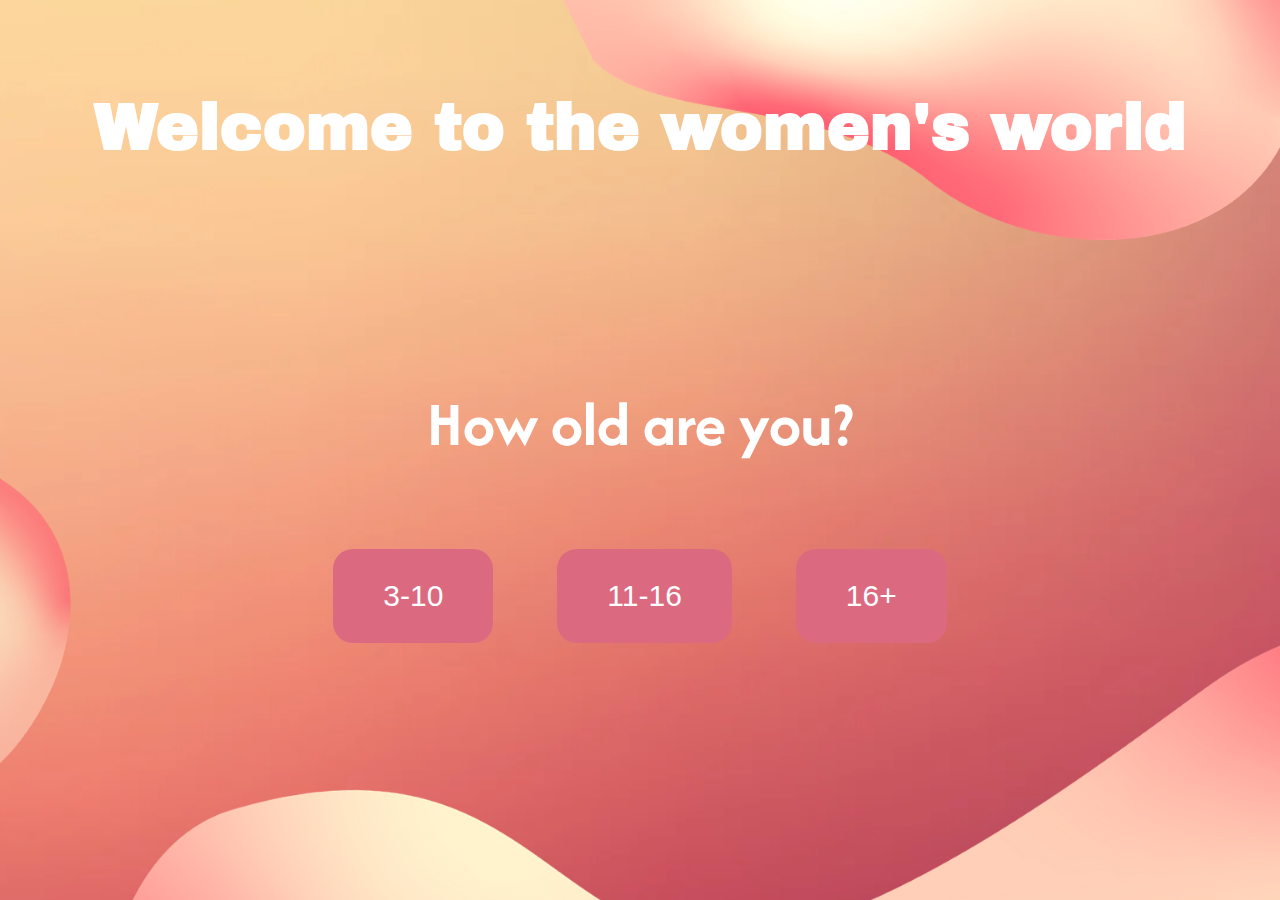
<file: index.html>
<!DOCTYPE html>
<html lang="en">
<head>
    <meta charset="UTF-8">
    <meta name="viewport" content="width=device-width, initial-scale=1.0">
    <title>Welcome</title>
    <link rel="preconnect" href="https://fonts.googleapis.com">
    <link rel="preconnect" href="https://fonts.gstatic.com" crossorigin>
    <link href="https://fonts.googleapis.com/css2?family=Afacad+Flux:wght@100..1000&family=Archivo+Black&display=swap" rel="stylesheet">
    <style>
        body {
            display: flex;
            flex-direction: column;
            justify-content: center;
            align-items: center;
            height: 100vh;
            background-color: #f0f0f0;
            margin: 0;
            background-image: url('images/Снимок экрана (13).png'); /* Указываем путь к изображению */
            background-size: cover; /* Картинка растягивается на весь экран */
            background-position: center; /* Центрируем картинку */
        }
        .header {
            position: absolute;
            top: 50px;
            text-align: center;
            width: 100%;
        }
        .header h1 {
            font-size: 64px; /* Увеличиваем размер шрифта заголовка */
            font-weight: bold; /* Опционально для выделения */
            font-family: 'Archivo Black', sans-serif; /* Применяем шрифт Archivo Black */
            color: white; /* Устанавливаем цвет текста на белый */
        }
        .container {
            text-align: center;
            margin-top: 100px; /* Отступ сверху для контейнера кнопок */
        }
        .container h2 {
            font-size: 64px; /* Увеличиваем размер шрифта заголовка */
            font-weight: bold; /* Опционально для выделения */
            font-family: 'Afacad Flux', sans-serif; /* Применяем шрифт Afacad Flux */
            color: white; /* Устанавливаем цвет текста на белый */
        }
        button {
            margin: 30px; /* Увеличиваем расстояние между кнопками */
            padding: 30px 50px; /* Увеличиваем размер кнопок */
            font-size: 30px; /* Увеличиваем размер текста на кнопках */
            cursor: pointer;
            background-color: #db6a80; /* Цвет фона кнопок (зеленый) */
            color: white; /* Цвет текста на кнопках (белый) */
            border: none; /* Убираем стандартную рамку */
            border-radius: 20px; /* Устанавливаем радиус скругления углов кнопок */
            transition: background-color 0.3s; /* Плавный переход цвета фона */
        }
        button:hover {
            background-color: #bd3462; /* Цвет фона при наведении (темнее зеленого) */
        }
    </style>
</head>
<body>
    <div class="header">
        <h1>Welcome to the women's world</h1>
    </div>

    <div class="container">
        <h2>How old are you?</h2>
        <button onclick="goToPage('page1.html')">3-10</button>
        <button onclick="goToPage('page2.html')">11-16</button>
        <button onclick="goToPage('page3.html')">16+</button>
    </div>

    <script>
        function goToPage(page) {
            window.location.href = page;
        }
    </script>
</body>
</html>
</file>
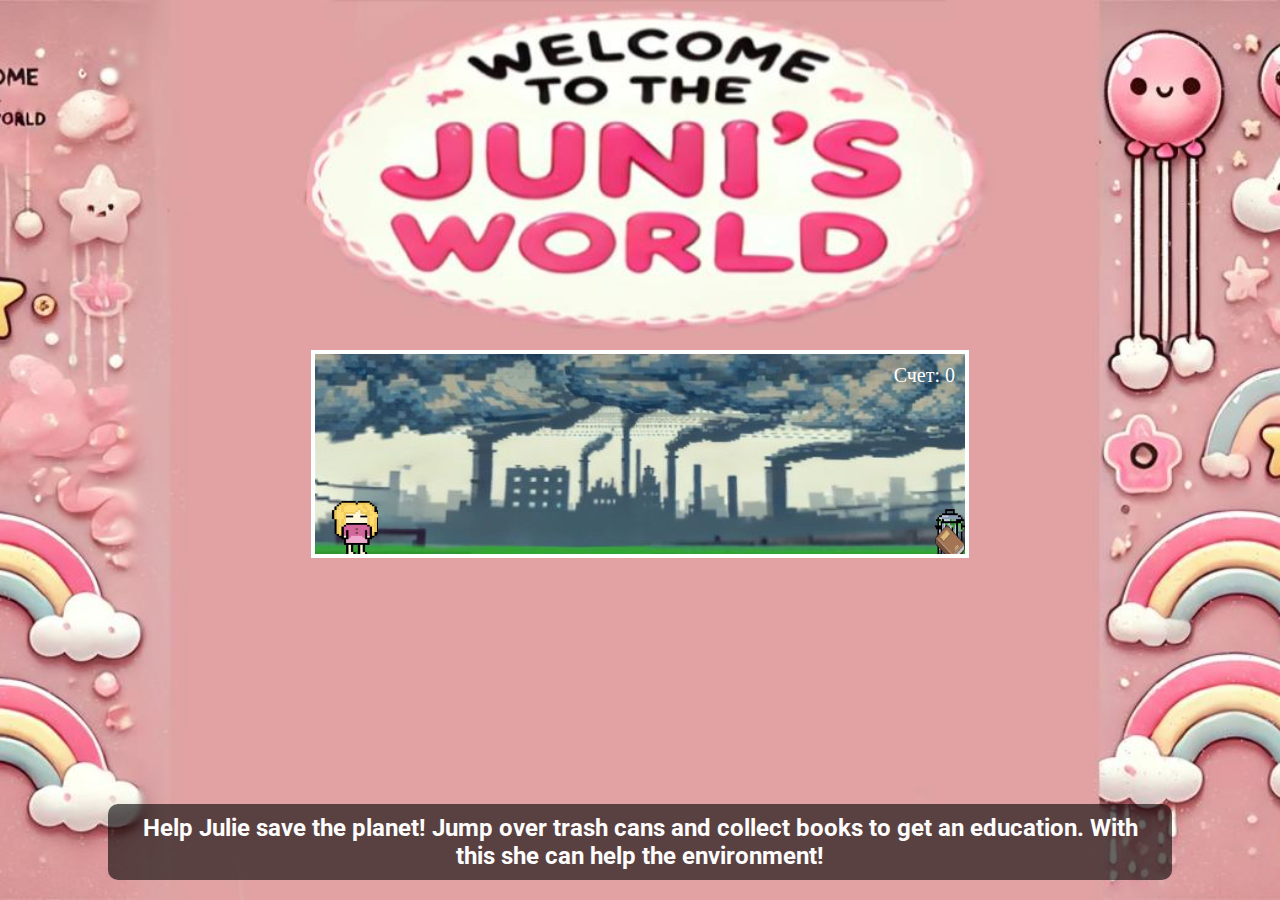
<file: page1.html>
<!DOCTYPE html>
<html lang="ru">
<head>
    <meta charset="UTF-8">
    <meta name="viewport" content="width=device-width, initial-scale=1.0">
    <title>Страница 1</title>
    <link href="https://fonts.googleapis.com/css2?family=Roboto:wght@300&display=swap" rel="stylesheet"> 
    <style>
        body {
            display: flex;
            flex-direction: column;
            justify-content: flex-start; /* Смещаем все элементы вверх */
            align-items: center;
            height: 100vh;
            background-color: #f0f0f0;
            margin: 0;
            background-image: url('images/WhatsApp Image 2024-10-06 at 14.08.38.jpeg'); /* Указываем путь к изображению */
            background-size: cover; /* Картинка растягивается на весь экран */
            background-position: center; /* Центрируем картинку */
        }


        h2 {
            font-family: 'Roboto', sans-serif; /* Применяем шрифт Roboto */
            margin: 20px;
            padding: 10px;
            color: rgb(254, 253, 253); /* Устанавливаем цвет текста */
            text-align: center; /* Центрируем текст */
            background-color: rgba(0, 0, 0, 0.6); /* Полупрозрачный фон для контраста */
            border-radius: 10px;
            padding: 10px 20px;
            width: 80%; /* Ограничиваем ширину текста для лучшего внешнего вида */
        }
    </style>
</head>
<body>
    <div class="game">
        <!-- контейнер динозаврика -->
        <div id="dino"></div>
        <!-- контейнер кактуса -->
        <div id="cactus"></div>
        <!-- контейнер книги -->
        <div id="book"></div>
        <!-- отображение очков -->
        <div id="score">Счет: 0</div>
    </div>
    
    <h2>Help Julie save the planet! Jump over trash cans and collect books to get an education. With this she can help the environment!</h2>

    <link rel="stylesheet" href="dino.css">
    <script src="script.js"></script>
</body>
</html>
</file>
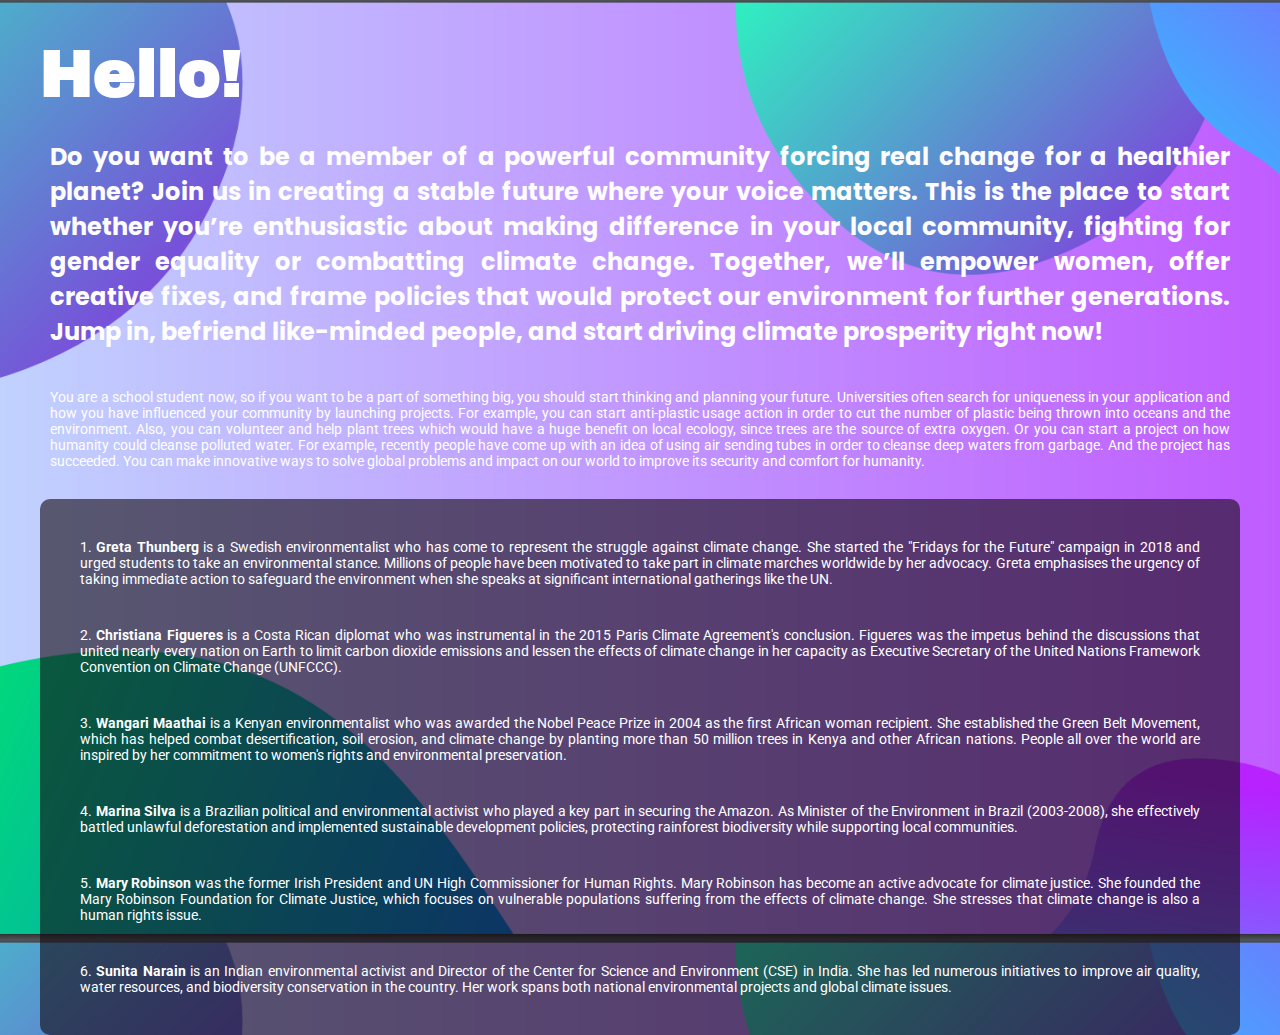
<file: page2.html>
<!DOCTYPE html>
<html lang="ru">
<head>
    <meta charset="UTF-8">
    <meta name="viewport" content="width=device-width, initial-scale=1.0">
    <title>Страница 2</title>
    <link rel="preconnect" href="https://fonts.googleapis.com">
    <link rel="preconnect" href="https://fonts.gstatic.com" crossorigin>
    <link href="https://fonts.googleapis.com/css2?family=Archivo+Black&display=swap" rel="stylesheet">
    <link rel="preconnect" href="https://fonts.googleapis.com">
    <link rel="preconnect" href="https://fonts.gstatic.com" crossorigin>
    <link href="https://fonts.googleapis.com/css2?family=Poppins:wght@100..900&display=swap" rel="stylesheet">
    <link href="https://fonts.googleapis.com/css2?family=Roboto:wght@300&display=swap" rel="stylesheet"> <!-- Подключение шрифта Roboto -->

    <style>
        body {
            flex-direction: column;
            justify-content: center;
            height: 100vh;
            background-image: url('images/Снимок экрана (16).png'); /* Указываем путь к изображению */
            background-size: cover; /* Картинка растягивается на весь экран */
            background-position: center; /* Центрируем картинку */
            margin: 0;
            padding: 20px;
        }

        .header h1 {
            font-size: 64px; /* Увеличиваем размер шрифта заголовка */
            font-weight: bold;
            font-family: 'Archivo Black', sans-serif; /* Применяем шрифт Archivo Black */
            color: rgb(255, 255, 255); /* Устанавливаем цвет текста */
            margin: 20px;
        }

        h2 {
            font-family: 'Poppins', sans-serif; /* Применяем шрифт Poppins */
            margin: 20px;
            padding: 10px;
            color: rgb(254, 253, 253); /* Устанавливаем цвет текста */
            text-align: justify; /* Выравниваем текст по ширине */
        }

        p {
            font-family: 'Roboto', sans-serif; /* Применяем шрифт Roboto */
            font-size: 14px; /* Уменьшаем размер текста */
            color: #ffffff; /* Белый цвет текста */
            margin: 20px;
            padding: 10px;
            text-align: justify; /* Выравниваем текст по ширине */
        }
        
        .bio-text {
            font-family: 'Roboto', sans-serif; /* Шрифт для биографий */
            font-size: 16px; /* Размер шрифта */
            color: #ffffff; /* Цвет текста */
            margin: 20px;
            padding: 10px;
            text-align: justify;
            background-color: rgba(16, 8, 16, 0.6); /* Полупрозрачный фон для читаемости */
            border-radius: 10px; /* Скругление углов */
        }
    </style>
</head>
<body>
    <div class="header">
        <h1>Hello!</h1>
    </div>
    <h2>Do you want to be a member of a powerful community forcing real change for a healthier planet? Join us in creating a stable future where your voice matters. This is the place to start whether you’re enthusiastic about making difference in your local community, fighting for gender equality or combatting climate change. Together, we’ll empower women, offer creative fixes, and frame policies that would protect our environment for further generations. Jump in, befriend like-minded people, and start driving climate prosperity right now!</h2>
    
    <p>You are a school student now, so if you want to be a part of something big, you should start thinking and planning your future. Universities often search for uniqueness in your application and how you have influenced your community by launching projects. For example, you can start anti-plastic usage action in order to cut the number of plastic being thrown into oceans and the environment. Also, you can volunteer and help plant trees which would have a huge benefit on local ecology, since trees are the source of extra oxygen. Or you can start a project on how humanity could cleanse polluted water. For example, recently people have come up with an idea of using air sending tubes in order to cleanse deep waters from garbage. And the project has succeeded. You can make innovative ways to solve global problems and impact on our world to improve its security and comfort for humanity.</p>

    <div class="bio-text">
        <p>1. <b>Greta Thunberg</b> is a Swedish environmentalist who has come to represent the struggle against climate change. She started the "Fridays for the Future" campaign in 2018 and urged students to take an environmental stance. Millions of people have been motivated to take part in climate marches worldwide by her advocacy. Greta emphasises the urgency of taking immediate action to safeguard the environment when she speaks at significant international gatherings like the UN.</p>

        <p>2. <b>Christiana Figueres</b> is a Costa Rican diplomat who was instrumental in the 2015 Paris Climate Agreement's conclusion. Figueres was the impetus behind the discussions that united nearly every nation on Earth to limit carbon dioxide emissions and lessen the effects of climate change in her capacity as Executive Secretary of the United Nations Framework Convention on Climate Change (UNFCCC).</p>

        <p>3. <b>Wangari Maathai</b> is a Kenyan environmentalist who was awarded the Nobel Peace Prize in 2004 as the first African woman recipient. She established the Green Belt Movement, which has helped combat desertification, soil erosion, and climate change by planting more than 50 million trees in Kenya and other African nations. People all over the world are inspired by her commitment to women's rights and environmental preservation.</p>

        <p>4. <b>Marina Silva</b> is a Brazilian political and environmental activist who played a key part in securing the Amazon. As Minister of the Environment in Brazil (2003-2008), she effectively battled unlawful deforestation and implemented sustainable development policies, protecting rainforest biodiversity while supporting local communities.</p>

        <p>5. <b>Mary Robinson</b> was the former Irish President and UN High Commissioner for Human Rights. Mary Robinson has become an active advocate for climate justice. She founded the Mary Robinson Foundation for Climate Justice, which focuses on vulnerable populations suffering from the effects of climate change. She stresses that climate change is also a human rights issue.</p>

        <p>6. <b>Sunita Narain</b> is an Indian environmental activist and Director of the Center for Science and Environment (CSE) in India. She has led numerous initiatives to improve air quality, water resources, and biodiversity conservation in the country. Her work spans both national environmental projects and global climate issues.</p>
    </div>
</body>
</html>
</file>
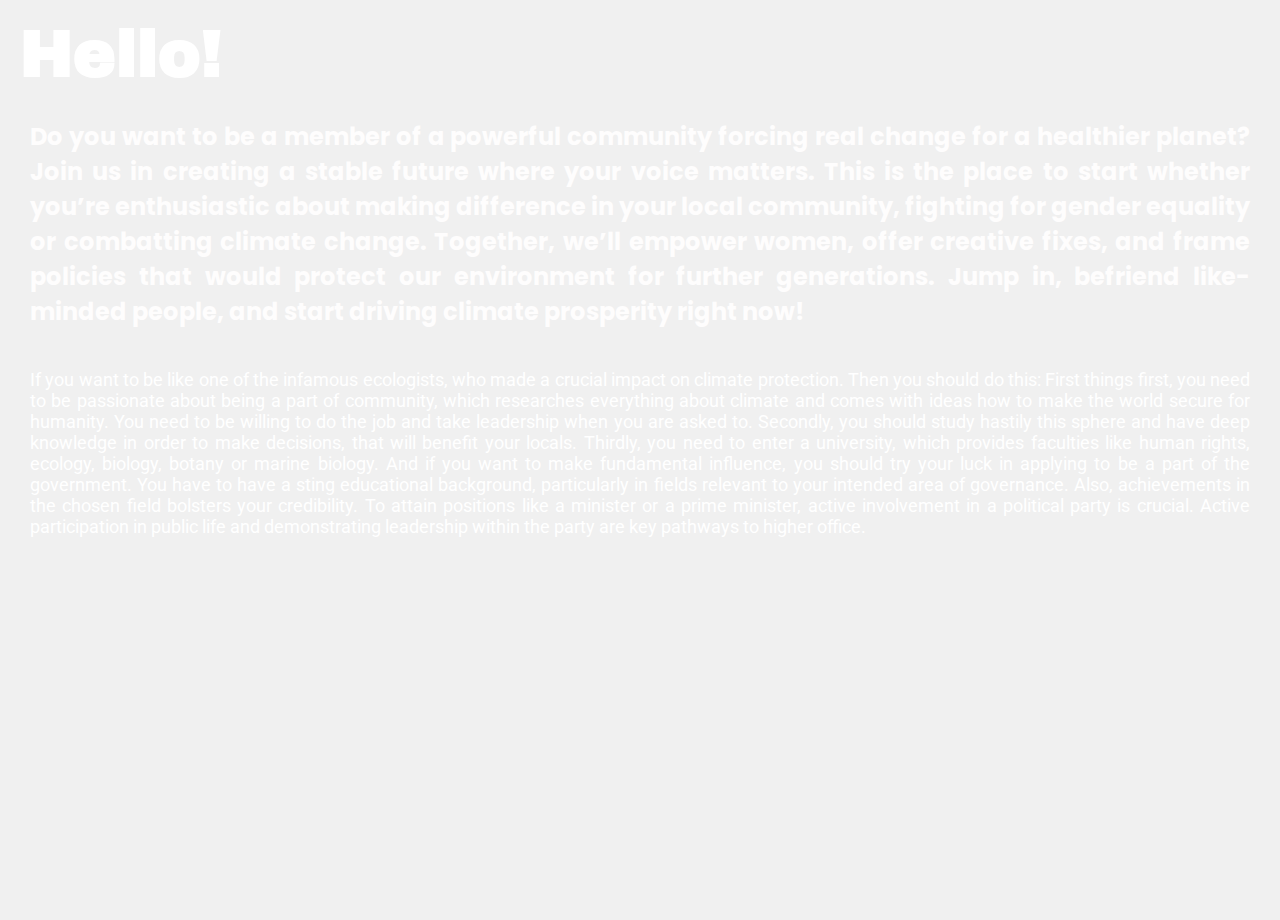
<file: page3.html>
<!DOCTYPE html>
<html lang="ru">
<head>
    <meta charset="UTF-8">
    <meta name="viewport" content="width=device-width, initial-scale=1.0">
    <title>Страница 3</title>
    <link rel="preconnect" href="https://fonts.googleapis.com">
    <link rel="preconnect" href="https://fonts.gstatic.com" crossorigin>
    <link href="https://fonts.googleapis.com/css2?family=Archivo+Black&display=swap" rel="stylesheet">
    <link rel="preconnect" href="https://fonts.googleapis.com">
    <link rel="preconnect" href="https://fonts.gstatic.com" crossorigin>
    <link href="https://fonts.googleapis.com/css2?family=Poppins:wght@100..900&display=swap" rel="stylesheet">
    <link href="https://fonts.googleapis.com/css2?family=Roboto:wght@300&display=swap" rel="stylesheet"> <!-- Подключение шрифта Roboto -->

    <style> 
      body {
        flex-direction: column;
        justify-content: center;
        height: 100vh;
        background-color: #f0f0f0;
        margin: 0;
        background-image: url('https://img.freepik.com/free-vector/gradient-grainy-gradient-background_23-2149922844.jpg'); /* Указываем путь к изображению */
        background-size: cover; /* Картинка растягивается на весь экран */
        background-position: center; /* Центрируем картинку */
    }   

    .header h1 {
            font-size: 64px; /* Увеличиваем размер шрифта заголовка */
            font-weight: bold;
            font-family: 'Archivo Black', sans-serif; /* Применяем шрифт Archivo Black */
            color: rgb(255, 255, 255); /* Устанавливаем цвет текста */
            margin: 20px;
        }
        h2 {
            font-family: 'Poppins', sans-serif; /* Применяем шрифт Poppins */
            margin: 20px;
            padding: 10px;
            color: rgb(254, 253, 253); /* Устанавливаем цвет текста */
            text-align: justify; /* Выравниваем текст по ширине */
        }

        p {
            font-family: 'Roboto', sans-serif; /* Применяем шрифт Roboto */
            font-size: 18px; /* Уменьшаем размер текста */
            color: #ffffff; /* Белый цвет текста */
            margin: 20px;
            padding: 10px;
            text-align: justify; /* Выравниваем текст по ширине */
        }
    
    </style>
</head>
<body>
    <div class="header">
        <h1>Hello!</h1>
    </div>
    <h2>Do you want to be a member of a powerful community forcing real change for a healthier planet? Join us in creating a stable future where your voice matters. This is the place to start whether you’re enthusiastic about making difference in your local community, fighting for gender equality or combatting climate change. Together, we’ll empower women, offer creative fixes, and frame policies that would protect our environment for further generations. Jump in, befriend like-minded people, and start driving climate prosperity right now!</h2>
    
    <p> If you want to be like one of the infamous ecologists, who made a crucial impact on  climate protection. Then you should do this:

        First things first, you need to be passionate about being a part of community, which researches everything about climate and comes with ideas how to make the world secure for humanity. You need to be willing to do the job and take leadership when you are asked to.
        
        Secondly, you should study hastily this sphere and have deep knowledge in order to make decisions, that will benefit your locals.
        
        Thirdly, you need to enter a university, which provides faculties like human rights, ecology, biology, botany or marine biology.
        
        And if you want to make fundamental influence, you should try your luck in applying to be a part of the government.
        You have to have a sting educational background, particularly in fields relevant to your intended area of governance. Also, achievements in the chosen field bolsters your credibility. To attain positions like a minister or a prime minister, active involvement in a political party is crucial. Active participation in public life and demonstrating leadership within the party are key pathways to higher office.</p>

</body>
</html>
</file>
<file: dino.css>
.game {
    width: 650px;
    height: 200px;
    border: 4px solid rgb(255, 255, 255);
    margin: auto;
    position: relative; /* Это нужно для позиционирования элементов внутри */
    background-image: url('images/WhatsApp Image 2024-10-06 at 12.02.25.jpeg'); /* Указываем путь к изображению фона */
    background-size: cover; /* Картинка растягивается на всю область */
    background-position: center; /* Центрируем картинку по экрану */
    background-size: cover; /* Картинка растягивается на всю область */
    background-position: center; /* Центрируем картинку по экрану */
    margin-top: 350px; /* Добавляем отступ сверху для игры */
}

#dino {
    width: 53px;
    height: 55px;
    background-image: url("images/WhatsApp_Image_2024-10-06_at_11.13.54-removebg-preview.png");
    background-size: 60px 75px;
    position: absolute;
    bottom: 0;
    left: 10px;
    background-color: transparent; /* Прозрачный фон */
}


.jump {
    animation: jump 0.3s linear;
}

@keyframes jump {
    0% {
        bottom: 0;
    }
    30% {
        bottom: 70px;
    }
    50% {
        bottom: 120px;
    }
    80% {
        bottom: 70px;
    }
    100% {
        bottom: 0;
    }
}

#cactus {
    width: 40px;
    height: 53px;
    background-image: url("images/WhatsApp_Image_2024-10-06_at_11.26.39-removebg-preview.png");
    background-size: 50px 65px;
    position: absolute;
    bottom: 0;
    right: 0;
    animation: block 2s infinite linear;
}

@keyframes block {
    0% {
        right: -20px;
    }
    100% {
        right: 600px;
    }
}

#book {
    width: 30px;
    height: 30px;
    background-image: url("images/WhatsApp_Image_2024-10-06_at_11.25.09-removebg-preview.png");
    background-size: 30px 40px;
    position: absolute;
    bottom: 0;
    right: 0;
    animation: bookMove 3s infinite linear;
}

@keyframes bookMove {
    0% {
        right: -25px;
    }
    100% {
        right: 600px;
    }
}

#score {
    position: absolute;
    top: 10px;
    right: 10px;
    font-size: 20px;
    color: white;
}
</file>
